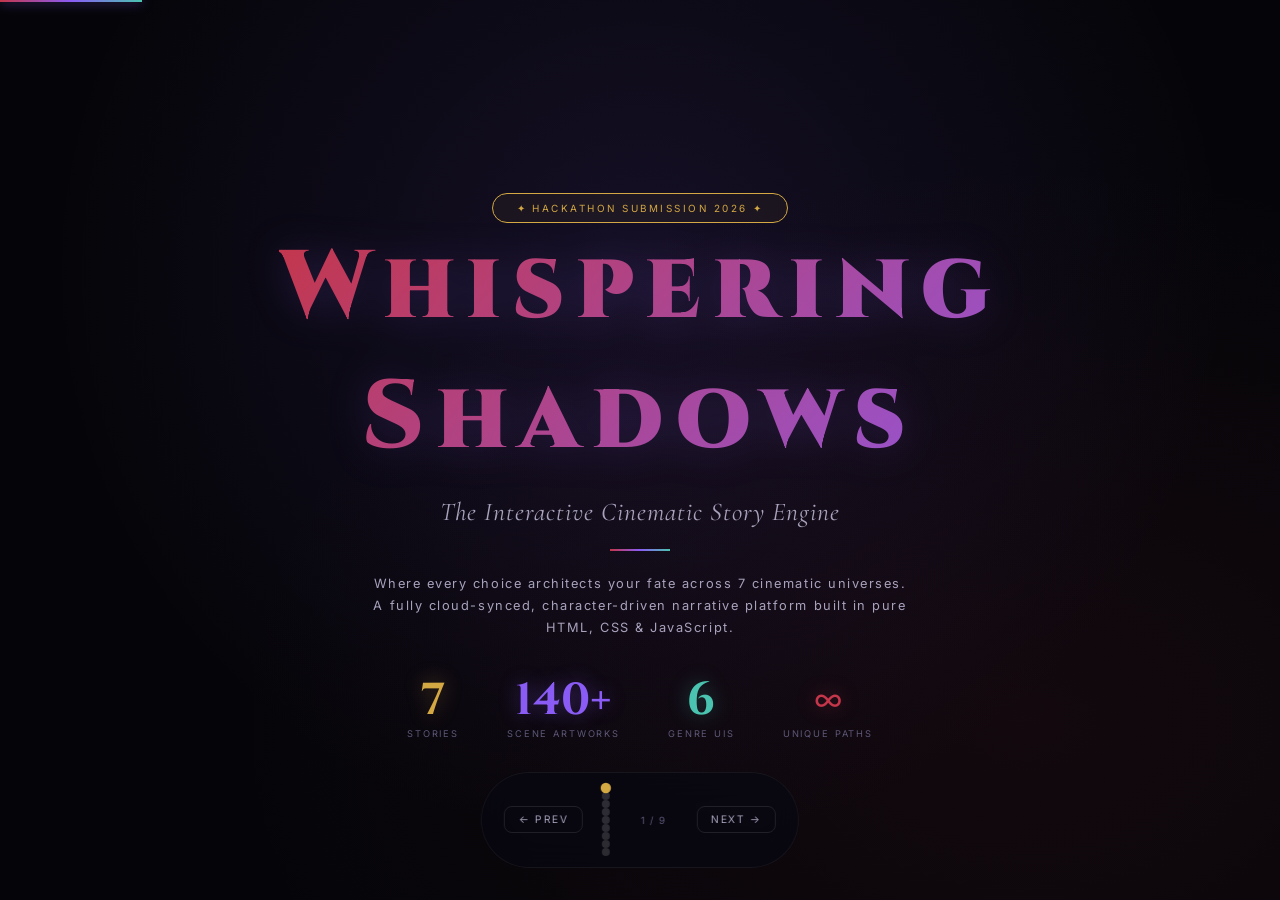
<file: PPT/presentation.html>
<!DOCTYPE html>
<html lang="en">
<head>
<meta charset="UTF-8"/>
<meta name="viewport" content="width=device-width,initial-scale=1.0"/>
<title>Whispering Shadows — Hackathon Pitch</title>
<link rel="preconnect" href="https://fonts.googleapis.com"/>
<link href="https://fonts.googleapis.com/css2?family=Cinzel:wght@400;600;700;900&family=Cormorant+Garamond:ital,wght@0,300;0,400;0,600;1,300;1,400&family=Inter:wght@300;400;500;600&display=swap" rel="stylesheet"/>
<style>
*,*::before,*::after{box-sizing:border-box;margin:0;padding:0}
:root{
  --bg:#050509;--bg2:#0a0a14;
  --red:#c4364a;--red-g:rgba(196,54,74,.25);
  --purple:#8a5cf5;--purple-g:rgba(138,92,245,.2);
  --teal:#4ac4b0;--teal-g:rgba(74,196,176,.18);
  --gold:#d4a843;--gold-g:rgba(212,168,67,.2);
  --txt:#f0ecf8;--txt2:#a8a2bc;--txt3:#5e5878;
  --ff-d:'Cinzel',serif;--ff-b:'Cormorant Garamond',serif;--ff-u:'Inter',sans-serif;
}
html,body{width:100%;height:100%;overflow:hidden;background:var(--bg);color:var(--txt);font-family:var(--ff-b);cursor:default}
canvas#bg{position:fixed;inset:0;z-index:0;pointer-events:none}

/* ── SLIDES ── */
.deck{position:fixed;inset:0;z-index:1}
.slide{
  position:absolute;inset:0;
  display:flex;align-items:center;justify-content:center;
  opacity:0;pointer-events:none;
  transition:opacity .7s ease, transform .7s cubic-bezier(.16,1,.3,1);
  transform:translateY(30px);
}
.slide.active{opacity:1;pointer-events:auto;transform:translateY(0)}
.slide.exit{opacity:0;transform:translateY(-30px)}

/* ── NAV ── */
#nav{
  position:fixed;bottom:2rem;left:50%;transform:translateX(-50%);
  display:flex;align-items:center;gap:1.2rem;z-index:100;
  background:rgba(8,8,18,.7);border:1px solid rgba(255,255,255,.06);
  backdrop-filter:blur(16px);padding:.7rem 1.4rem;border-radius:999px;
}
.nav-dot{width:8px;height:8px;border-radius:50%;background:rgba(255,255,255,.15);cursor:pointer;transition:all .3s ease}
.nav-dot.active{background:var(--gold);transform:scale(1.3)}
#nav-prev,#nav-next{
  background:none;border:1px solid rgba(255,255,255,.1);color:var(--txt2);
  font-family:var(--ff-u);font-size:.65rem;letter-spacing:.15em;text-transform:uppercase;
  padding:.38rem .85rem;border-radius:8px;cursor:pointer;transition:all .25s ease;
}
#nav-prev:hover,#nav-next:hover{border-color:var(--gold);color:var(--gold)}
#slide-counter{font-family:var(--ff-u);font-size:.62rem;color:var(--txt3);letter-spacing:.1em;min-width:3rem;text-align:center}

/* ── COMMON LAYOUT ── */
.slide-inner{width:min(1100px,92vw);max-height:88vh;overflow:hidden;position:relative}
.kicker{font-family:var(--ff-u);font-size:.6rem;letter-spacing:.35em;text-transform:uppercase;color:var(--txt3);margin-bottom:1rem}
.slide-title{font-family:var(--ff-d);font-size:clamp(2rem,5vw,3.8rem);line-height:1.1;font-weight:700}
.slide-sub{font-family:var(--ff-b);font-size:clamp(1rem,2.2vw,1.4rem);color:var(--txt2);font-style:italic;margin-top:.6rem}
.accent-line{width:60px;height:2px;margin:1.4rem 0;background:linear-gradient(90deg,var(--red),var(--purple),var(--teal))}
.body-text{font-family:var(--ff-u);font-size:.88rem;color:var(--txt2);line-height:1.8;max-width:680px}

/* ── GLASS CARD ── */
.glass{
  background:linear-gradient(135deg,rgba(255,255,255,.06),rgba(255,255,255,.02));
  border:1px solid rgba(255,255,255,.08);backdrop-filter:blur(14px);
  border-radius:16px;padding:1.6rem;
}
.glass.glow-red{box-shadow:0 0 40px rgba(196,54,74,.1),inset 0 1px 0 rgba(255,255,255,.08)}
.glass.glow-purple{box-shadow:0 0 40px rgba(138,92,245,.12),inset 0 1px 0 rgba(255,255,255,.08)}
.glass.glow-teal{box-shadow:0 0 40px rgba(74,196,176,.1),inset 0 1px 0 rgba(255,255,255,.08)}
.glass.glow-gold{box-shadow:0 0 40px rgba(212,168,67,.12),inset 0 1px 0 rgba(255,255,255,.08)}

/* ── GRID LAYOUTS ── */
.grid-2{display:grid;grid-template-columns:1fr 1fr;gap:1.4rem}
.grid-3{display:grid;grid-template-columns:repeat(3,1fr);gap:1.2rem}
.grid-4{display:grid;grid-template-columns:repeat(4,1fr);gap:1rem}
.grid-2-1{display:grid;grid-template-columns:1.4fr 1fr;gap:1.8rem;align-items:center}

/* ── STAT DISPLAY ── */
.stat-num{font-family:var(--ff-d);font-size:2.8rem;font-weight:700;line-height:1}
.stat-lbl{font-family:var(--ff-u);font-size:.58rem;letter-spacing:.2em;text-transform:uppercase;color:var(--txt3);margin-top:.3rem}
.stat-red .stat-num{color:var(--red);text-shadow:0 0 20px rgba(196,54,74,.4)}
.stat-purple .stat-num{color:var(--purple);text-shadow:0 0 20px rgba(138,92,245,.4)}
.stat-teal .stat-num{color:var(--teal);text-shadow:0 0 20px rgba(74,196,176,.35)}
.stat-gold .stat-num{color:var(--gold);text-shadow:0 0 20px rgba(212,168,67,.4)}

/* ── FEATURE PILL ── */
.feat-pill{
  display:inline-flex;align-items:center;gap:.6rem;
  padding:.55rem 1rem;border-radius:999px;
  border:1px solid rgba(255,255,255,.08);
  background:rgba(255,255,255,.03);
  font-family:var(--ff-u);font-size:.7rem;color:var(--txt2);
  margin:.3rem;transition:all .3s;
}
.feat-pill:hover{border-color:rgba(138,92,245,.4);color:#fff;background:rgba(138,92,245,.08)}
.feat-pill .dot{width:6px;height:6px;border-radius:50%;flex-shrink:0}

/* ── TIMELINE ── */
.timeline{position:relative;padding-left:1.8rem}
.timeline::before{content:'';position:absolute;left:.4rem;top:.5rem;bottom:.5rem;width:1px;background:linear-gradient(to bottom,var(--red),var(--purple),var(--teal))}
.tl-item{position:relative;margin-bottom:1.2rem}
.tl-item::before{content:'';position:absolute;left:-1.42rem;top:.4rem;width:10px;height:10px;border-radius:50%;background:var(--purple);box-shadow:0 0 10px var(--purple)}
.tl-title{font-family:var(--ff-d);font-size:.85rem;color:#fff;margin-bottom:.2rem}
.tl-desc{font-family:var(--ff-u);font-size:.72rem;color:var(--txt3);line-height:1.6}

/* ── GENRE BADGE ── */
.genre-badge{
  padding:.85rem 1rem;border-radius:12px;text-align:center;
  border:1px solid rgba(255,255,255,.06);
  background:rgba(255,255,255,.025);transition:all .3s;
  cursor:default;
}
.genre-badge:hover{transform:translateY(-4px);border-color:rgba(255,255,255,.12);background:rgba(255,255,255,.05)}
.genre-icon{font-size:1.6rem;margin-bottom:.5rem}
.genre-name{font-family:var(--ff-d);font-size:.72rem;letter-spacing:.12em;color:#fff}
.genre-story{font-family:var(--ff-u);font-size:.58rem;color:var(--txt3);margin-top:.2rem}

/* ── TECH STACK ── */
.tech-layer{
  padding:.85rem 1.2rem;border-radius:10px;
  background:rgba(255,255,255,.03);border:1px solid rgba(255,255,255,.06);
  margin-bottom:.7rem;display:flex;align-items:center;gap:1rem;
}
.tech-layer-name{font-family:var(--ff-d);font-size:.8rem;color:#fff;min-width:130px}
.tech-tags{display:flex;flex-wrap:wrap;gap:.4rem}
.tech-tag{
  font-family:var(--ff-u);font-size:.58rem;letter-spacing:.08em;
  padding:.22rem .6rem;border-radius:6px;border:1px solid;
}

/* ── BIG QUOTE ── */
.big-quote{
  font-family:var(--ff-b);font-size:clamp(1.4rem,3.5vw,2.4rem);
  font-style:italic;line-height:1.45;color:#fff;
  text-align:center;position:relative;padding:0 3rem;
}
.big-quote::before,.big-quote::after{
  content:'"';font-size:6rem;position:absolute;opacity:.08;font-family:var(--ff-d);
  line-height:1;color:var(--gold);
}
.big-quote::before{top:-1rem;left:0}
.big-quote::after{content:'"';bottom:-3rem;right:0}

/* ── LOGO in slides ── */
.ws-logo-mark{
  display:inline-flex;align-items:center;gap:.8rem;margin-bottom:1.2rem;
}
.logo-circle{
  width:52px;height:52px;border-radius:50%;
  background:radial-gradient(circle at 35% 35%,rgba(138,92,245,.8),rgba(196,54,74,.4),rgba(5,5,9,.6));
  border:1.5px solid rgba(138,92,245,.5);
  display:flex;align-items:center;justify-content:center;
  box-shadow:0 0 20px rgba(138,92,245,.3),0 0 40px rgba(196,54,74,.1);
  flex-shrink:0;
}
.logo-circle span{font-family:var(--ff-d);font-size:1.1rem;color:#fff}
.logo-name{font-family:var(--ff-d);font-size:1rem;letter-spacing:.25em;
  background:linear-gradient(135deg,var(--red),var(--purple),var(--teal));
  -webkit-background-clip:text;-webkit-text-fill-color:transparent;
}

/* ── SLIDE-SPECIFIC ── */

/* S1 TITLE */
#s1{background:radial-gradient(ellipse at 50% 30%,rgba(138,92,245,.12) 0%,transparent 65%),radial-gradient(ellipse at 80% 80%,rgba(196,54,74,.07) 0%,transparent 55%),var(--bg)}
#s1 .slide-inner{text-align:center;display:flex;flex-direction:column;align-items:center;justify-content:center}
#s1 .main-title{font-family:var(--ff-d);font-size:clamp(3rem,8vw,6rem);font-weight:900;letter-spacing:.12em;
  background:linear-gradient(135deg,var(--red) 0%,var(--purple) 40%,var(--teal) 70%,var(--gold) 100%);
  -webkit-background-clip:text;-webkit-text-fill-color:transparent;
  animation:shimmer 5s ease infinite;background-size:300% 300%;
  filter:drop-shadow(0 2px 20px rgba(138,92,245,.2));
}
#s1 .tagline{font-family:var(--ff-b);font-size:clamp(1rem,2.5vw,1.6rem);font-style:italic;color:var(--txt2);margin-top:.8rem;letter-spacing:.04em}
#s1 .hackathon-badge{
  margin-top:2rem;padding:.5rem 1.5rem;border-radius:999px;
  border:1px solid var(--gold);color:var(--gold);
  font-family:var(--ff-u);font-size:.62rem;letter-spacing:.25em;text-transform:uppercase;
  background:rgba(212,168,67,.05);
}
#s1 .stat-row{display:flex;gap:3rem;margin-top:2.5rem;justify-content:center}

/* S2 PROBLEM */
#s2{background:radial-gradient(ellipse at 20% 50%,rgba(196,54,74,.08) 0%,transparent 60%),var(--bg)}

/* S7 ARCH */
.arch-box{
  padding:1rem 1.2rem;border-radius:10px;
  border:1px solid rgba(255,255,255,.07);
  background:rgba(255,255,255,.025);text-align:center;
}
.arch-box-title{font-family:var(--ff-d);font-size:.75rem;color:#fff;margin-bottom:.5rem}
.arch-arrow{font-size:1.2rem;color:var(--txt3);text-align:center;padding:.3rem 0}

/* S9 CTA */
#s9{background:radial-gradient(ellipse at 50% 50%,rgba(138,92,245,.15) 0%,rgba(196,54,74,.05) 50%,transparent 80%),var(--bg)}
#s9 .slide-inner{text-align:center;display:flex;flex-direction:column;align-items:center;justify-content:center}

/* ── ANIMATIONS ── */
@keyframes shimmer{0%{background-position:0% 50%}50%{background-position:100% 50%}100%{background-position:0% 50%}}
@keyframes float{0%,100%{transform:translateY(0)}50%{transform:translateY(-10px)}}
@keyframes fadeSlideUp{from{opacity:0;transform:translateY(20px)}to{opacity:1;transform:translateY(0)}}
.slide.active .anim-1{animation:fadeSlideUp .6s .1s both}
.slide.active .anim-2{animation:fadeSlideUp .6s .2s both}
.slide.active .anim-3{animation:fadeSlideUp .6s .35s both}
.slide.active .anim-4{animation:fadeSlideUp .6s .5s both}
.slide.active .anim-5{animation:fadeSlideUp .6s .65s both}
.slide.active .anim-6{animation:fadeSlideUp .6s .8s both}

/* progress bar */
#progress{position:fixed;top:0;left:0;height:2px;z-index:200;
  background:linear-gradient(90deg,var(--red),var(--purple),var(--teal));
  transition:width .5s ease;box-shadow:0 0 12px var(--purple)}

/* ── RESPONSIVE ── */
@media(max-width:700px){
  .grid-2,.grid-3,.grid-4,.grid-2-1{grid-template-columns:1fr}
  #s1 .stat-row{gap:1.5rem}
}
</style>
</head>
<body>

<canvas id="bg"></canvas>
<div id="progress"></div>

<div class="deck" id="deck">

  <!-- ══════ SLIDE 1 — TITLE ══════ -->
  <div class="slide active" id="s1">
    <div class="slide-inner">
      <div class="hackathon-badge anim-1">✦ Hackathon Submission 2026 ✦</div>
      <h1 class="main-title anim-2">Whispering<br/>Shadows</h1>
      <p class="tagline anim-3">The Interactive Cinematic Story Engine</p>
      <div class="accent-line anim-3" style="margin:1.4rem auto"></div>
      <p class="anim-4" style="font-family:var(--ff-u);font-size:.8rem;color:var(--txt2);letter-spacing:.12em;max-width:560px;line-height:1.7">
        Where every choice architects your fate across 7 cinematic universes.<br/>
        A fully cloud-synced, character-driven narrative platform built in pure HTML, CSS &amp; JavaScript.
      </p>
      <div class="stat-row anim-5">
        <div class="stat-gold" style="text-align:center">
          <div class="stat-num">7</div>
          <div class="stat-lbl">Stories</div>
        </div>
        <div class="stat-purple" style="text-align:center">
          <div class="stat-num">140+</div>
          <div class="stat-lbl">Scene Artworks</div>
        </div>
        <div class="stat-teal" style="text-align:center">
          <div class="stat-num">6</div>
          <div class="stat-lbl">Genre UIs</div>
        </div>
        <div class="stat-red" style="text-align:center">
          <div class="stat-num">∞</div>
          <div class="stat-lbl">Unique Paths</div>
        </div>
      </div>
    </div>
  </div>

  <!-- ══════ SLIDE 2 — PROBLEM & VISION ══════ -->
  <div class="slide" id="s2">
    <div class="slide-inner">
      <div class="grid-2-1" style="gap:3rem">
        <div>
          <div class="kicker anim-1">The Problem Space</div>
          <h2 class="slide-title anim-2">Storytelling is<br/><span style="color:var(--red)">Passive.</span><br/>We Made It<br/><span style="color:var(--teal)">Personal.</span></h2>
          <div class="accent-line anim-3"></div>
          <p class="body-text anim-3">
            Traditional narrative games force players into predefined characters. They lack deep personalization, real consequence, and the atmospheric tension of cinema. The experience feels <em>borrowed</em>, not <em>lived</em>.
          </p>
          <div style="margin-top:1.4rem" class="anim-4">
            <div class="feat-pill"><span class="dot" style="background:#f43f5e"></span>No meaningful player identity</div>
            <div class="feat-pill"><span class="dot" style="background:#f43f5e"></span>Choices with no weight</div>
            <div class="feat-pill"><span class="dot" style="background:#f43f5e"></span>No cross-device continuity</div>
          </div>
        </div>
        <div>
          <div class="glass glow-purple anim-5" style="text-align:center;padding:2.2rem 1.6rem">
            <div style="font-size:3rem;margin-bottom:1rem">📖</div>
            <div style="font-family:var(--ff-d);font-size:1rem;color:#fff;margin-bottom:.6rem">Our Answer</div>
            <p style="font-family:var(--ff-u);font-size:.75rem;color:var(--txt2);line-height:1.7">
              A cinematic narrative engine that makes <strong style="color:var(--gold)">you</strong> the protagonist across 7 genre-distinct universes — with character memory, real stakes, and the visual polish of a AAA title.
            </p>
          </div>
          <div class="glass glow-teal anim-6" style="text-align:center;padding:1.4rem;margin-top:1rem">
            <div style="font-family:var(--ff-d);font-size:.78rem;color:var(--teal);letter-spacing:.1em">OUR PHILOSOPHY</div>
            <div style="font-family:var(--ff-b);font-style:italic;font-size:1.05rem;color:#fff;margin-top:.4rem">"Every choice writes your fate"</div>
          </div>
        </div>
      </div>
    </div>
  </div>

  <!-- ══════ SLIDE 3 — WHAT WE BUILT ══════ -->
  <div class="slide" id="s3">
    <div class="slide-inner">
      <div class="kicker anim-1">The Platform</div>
      <h2 class="slide-title anim-2">One Engine.<br/>Seven Universes.</h2>
      <div class="accent-line anim-2"></div>
      <div class="grid-3 anim-3" style="margin-top:1.4rem">
        <div class="glass glow-red" style="padding:1.4rem">
          <div style="font-size:1.8rem;margin-bottom:.7rem">🎭</div>
          <div style="font-family:var(--ff-d);font-size:.85rem;color:#fff;margin-bottom:.5rem">Cinematic Stories</div>
          <p style="font-family:var(--ff-u);font-size:.7rem;color:var(--txt2);line-height:1.6">7 fully-authored episodic stories across Horror, Cyberpunk, Mystery, Sci-Fi, Steampunk, Fantasy &amp; Psychological genres.</p>
        </div>
        <div class="glass glow-purple" style="padding:1.4rem">
          <div style="font-size:1.8rem;margin-bottom:.7rem">🧬</div>
          <div style="font-family:var(--ff-d);font-size:.85rem;color:#fff;margin-bottom:.5rem">Fate Atlas</div>
          <p style="font-family:var(--ff-u);font-size:.7rem;color:var(--txt2);line-height:1.6">AI-style player profiling system that analyzes every decision and constructs a live psychological portrait of your playstyle.</p>
        </div>
        <div class="glass glow-teal" style="padding:1.4rem">
          <div style="font-size:1.8rem;margin-bottom:.7rem">☁️</div>
          <div style="font-family:var(--ff-d);font-size:.85rem;color:#fff;margin-bottom:.5rem">Firebase Cloud Sync</div>
          <p style="font-family:var(--ff-u);font-size:.7rem;color:var(--txt2);line-height:1.6">Full user authentication (Google, Email, Guest) with real-time cloud sync of saves, progress, and character data across all devices.</p>
        </div>
        <div class="glass glow-gold" style="padding:1.4rem">
          <div style="font-size:1.8rem;margin-bottom:.7rem">🎨</div>
          <div style="font-family:var(--ff-d);font-size:.85rem;color:#fff;margin-bottom:.5rem">Character Customization</div>
          <p style="font-family:var(--ff-u);font-size:.7rem;color:var(--txt2);line-height:1.6">Per-story name, gender &amp; look selection. Character data persists across all episodes, creating a continuous identity arc.</p>
        </div>
        <div class="glass" style="padding:1.4rem">
          <div style="font-size:1.8rem;margin-bottom:.7rem">💾</div>
          <div style="font-family:var(--ff-d);font-size:.85rem;color:#fff;margin-bottom:.5rem">Memory Archive</div>
          <p style="font-family:var(--ff-u);font-size:.7rem;color:var(--txt2);line-height:1.6">Branching decision tree recorded per session. Multiple save slots per story with full chapter and choice history replay.</p>
        </div>
        <div class="glass" style="padding:1.4rem">
          <div style="font-size:1.8rem;margin-bottom:.7rem">⏱️</div>
          <div style="font-family:var(--ff-d);font-size:.85rem;color:#fff;margin-bottom:.5rem">Pressure Mechanics</div>
          <p style="font-family:var(--ff-u);font-size:.7rem;color:var(--txt2);line-height:1.6">Timed choice sequences with countdown tension, ambient soundscapes, and video cinematic chapter transitions.</p>
        </div>
      </div>
    </div>
  </div>

  <!-- ══════ SLIDE 4 — THE 7 STORIES ══════ -->
  <div class="slide" id="s4">
    <div class="slide-inner">
      <div class="kicker anim-1">The Story Universe</div>
      <h2 class="slide-title anim-2">Seven Worlds.<br/>Infinite Endings.</h2>
      <div class="accent-line anim-2"></div>
      <div class="grid-4 anim-3" style="margin-top:1.4rem">
        <div class="genre-badge" style="border-color:rgba(196,54,74,.3)">
          <div class="genre-icon">🏚️</div>
          <div class="genre-name" style="color:var(--red)">Ravencroft</div>
          <div class="genre-story">Gothic Horror</div>
          <div style="font-family:var(--ff-u);font-size:.55rem;color:var(--txt3);margin-top:.3rem">Return to the manor. Uncover the family curse.</div>
        </div>
        <div class="genre-badge" style="border-color:rgba(0,206,201,.3)">
          <div class="genre-icon">🤖</div>
          <div class="genre-name" style="color:var(--teal)">Neon District</div>
          <div class="genre-story">Cyberpunk 2089</div>
          <div style="font-family:var(--ff-u);font-size:.55rem;color:var(--txt3);margin-top:.3rem">Hack the city. Outrun the corporations.</div>
        </div>
        <div class="genre-badge" style="border-color:rgba(212,168,67,.3)">
          <div class="genre-icon">🚢</div>
          <div class="genre-name" style="color:var(--gold)">Crimson Tide</div>
          <div class="genre-story">Noir Mystery</div>
          <div style="font-family:var(--ff-u);font-size:.55rem;color:var(--txt3);margin-top:.3rem">A murder at sea. Every passenger a suspect.</div>
        </div>
        <div class="genre-badge" style="border-color:rgba(138,92,245,.3)">
          <div class="genre-icon">🚀</div>
          <div class="genre-name" style="color:var(--purple)">Echoes</div>
          <div class="genre-story">Deep Space Sci-Fi</div>
          <div style="font-family:var(--ff-u);font-size:.55rem;color:var(--txt3);margin-top:.3rem">Commander of Starship Elysium. First contact imminent.</div>
        </div>
        <div class="genre-badge" style="border-color:rgba(240,160,48,.3)">
          <div class="genre-icon">⚙️</div>
          <div class="genre-name" style="color:#f0a030">Clockwork</div>
          <div class="genre-story">Steampunk</div>
          <div style="font-family:var(--ff-u);font-size:.55rem;color:var(--txt3);margin-top:.3rem">Navigate the Parliament of Gears and its brass conspiracies.</div>
        </div>
        <div class="genre-badge" style="border-color:rgba(16,185,129,.3)">
          <div class="genre-icon">🗺️</div>
          <div class="genre-name" style="color:#10b981">The Realm</div>
          <div class="genre-story">Dark Fantasy</div>
          <div style="font-family:var(--ff-u);font-size:.55rem;color:var(--txt3);margin-top:.3rem">The Drowned Coast awakens. An ancient key chooses you.</div>
        </div>
        <div class="genre-badge" style="border-color:rgba(232,67,147,.3)">
          <div class="genre-icon">🧠</div>
          <div class="genre-name" style="color:#e84393">Fractured</div>
          <div class="genre-story">Psychological</div>
          <div style="font-family:var(--ff-u);font-size:.55rem;color:var(--txt3);margin-top:.3rem">The hospital holds secrets. So does the mirror.</div>
        </div>
        <div class="glass" style="display:flex;align-items:center;justify-content:center;flex-direction:column;min-height:120px;border-style:dashed">
          <div style="font-size:1.6rem">✦</div>
          <div style="font-family:var(--ff-u);font-size:.62rem;color:var(--txt3);margin-top:.4rem;text-align:center;letter-spacing:.1em">MORE<br/>COMING SOON</div>
        </div>
      </div>
    </div>
  </div>

  <!-- ══════ SLIDE 5 — KEY INNOVATIONS ══════ -->
  <div class="slide" id="s5">
    <div class="slide-inner">
      <div class="kicker anim-1">Innovations</div>
      <h2 class="slide-title anim-2">What Sets Us<br/><span style="color:var(--purple)">Apart</span></h2>
      <div class="accent-line anim-2"></div>
      <div class="grid-2 anim-3" style="margin-top:1.4rem;gap:1.8rem">
        <div>
          <div class="timeline">
            <div class="tl-item" style="--dot-color:var(--red)">
              <div class="tl-title">🎬 Cinematic Video Transitions</div>
              <div class="tl-desc">Each chapter opens with a genre-crafted cinematic video, immersing the player before the first word is read. No other narrative platform does this at this polish level.</div>
            </div>
            <div class="tl-item">
              <div class="tl-title">🧬 Fate Atlas — Live Profiling</div>
              <div class="tl-desc">Every choice feeds a live psychological profile. Courage, empathy, deception rates are tracked and visualized in a stunning atlas UI — a first in web-based narrative games.</div>
            </div>
            <div class="tl-item">
              <div class="tl-title">🎨 6 Genre-Adapted UI Systems</div>
              <div class="tl-desc">The entire UI theme — colors, animations, typography accents — transforms per story. Gothic crimson for Ravencroft, neon teal for Neon District, steampunk gold for Clockwork.</div>
            </div>
          </div>
        </div>
        <div>
          <div class="timeline">
            <div class="tl-item">
              <div class="tl-title">☁️ Multi-Auth Firebase Backend</div>
              <div class="tl-desc">Google, Facebook, Email &amp; Guest — four authentication paths feeding into a single Firestore user document with full cross-device sync of all save slots and progress.</div>
            </div>
            <div class="tl-item">
              <div class="tl-title">🎭 Persistent Character Identity</div>
              <div class="tl-desc">The player's chosen name, gender, and look follow them across every episode of a story — referenced in dialogue, reflected in scene composition &amp; image mapping.</div>
            </div>
            <div class="tl-item">
              <div class="tl-title">🎵 Procedural Ambient Soundscapes</div>
              <div class="tl-desc">Dynamic audio adapts per genre and scene intensity — layered sound beds, tension crescendos, and silence as a narrative device — all generated in-engine.</div>
            </div>
          </div>
        </div>
      </div>
    </div>
  </div>

  <!-- ══════ SLIDE 6 — TECH STACK ══════ -->
  <div class="slide" id="s6">
    <div class="slide-inner">
      <div class="kicker anim-1">Architecture</div>
      <h2 class="slide-title anim-2">Built Without Limits.<br/><span style="color:var(--teal)">Pure Web Tech.</span></h2>
      <div class="accent-line anim-2"></div>
      <div class="grid-2 anim-3" style="margin-top:1.4rem;gap:2rem">
        <div>
          <div class="tech-layer">
            <div class="tech-layer-name" style="color:var(--gold)">🖼️ Frontend</div>
            <div class="tech-tags">
              <span class="tech-tag" style="color:var(--gold);border-color:rgba(212,168,67,.4);background:rgba(212,168,67,.06)">Vanilla HTML5</span>
              <span class="tech-tag" style="color:var(--gold);border-color:rgba(212,168,67,.4);background:rgba(212,168,67,.06)">Pure CSS3</span>
              <span class="tech-tag" style="color:var(--gold);border-color:rgba(212,168,67,.4);background:rgba(212,168,67,.06)">ES6+ JS</span>
            </div>
          </div>
          <div class="tech-layer">
            <div class="tech-layer-name" style="color:var(--purple)">⚡ Engine</div>
            <div class="tech-tags">
              <span class="tech-tag" style="color:var(--purple);border-color:rgba(138,92,245,.4);background:rgba(138,92,245,.06)">Custom IIFE Engine</span>
              <span class="tech-tag" style="color:var(--purple);border-color:rgba(138,92,245,.4);background:rgba(138,92,245,.06)">State Machine</span>
              <span class="tech-tag" style="color:var(--purple);border-color:rgba(138,92,245,.4);background:rgba(138,92,245,.06)">Event Bus</span>
            </div>
          </div>
          <div class="tech-layer">
            <div class="tech-layer-name" style="color:var(--teal)">☁️ Backend</div>
            <div class="tech-tags">
              <span class="tech-tag" style="color:var(--teal);border-color:rgba(74,196,176,.4);background:rgba(74,196,176,.06)">Firebase Auth</span>
              <span class="tech-tag" style="color:var(--teal);border-color:rgba(74,196,176,.4);background:rgba(74,196,176,.06)">Firestore</span>
              <span class="tech-tag" style="color:var(--teal);border-color:rgba(74,196,176,.4);background:rgba(74,196,176,.06)">Realtime Sync</span>
            </div>
          </div>
          <div class="tech-layer">
            <div class="tech-layer-name" style="color:var(--red)">🎨 Assets</div>
            <div class="tech-tags">
              <span class="tech-tag" style="color:var(--red);border-color:rgba(196,54,74,.4);background:rgba(196,54,74,.06)">AI-Generated Art</span>
              <span class="tech-tag" style="color:var(--red);border-color:rgba(196,54,74,.4);background:rgba(196,54,74,.06)">Custom Video</span>
              <span class="tech-tag" style="color:var(--red);border-color:rgba(196,54,74,.4);background:rgba(196,54,74,.06)">Google Fonts</span>
            </div>
          </div>
        </div>
        <div>
          <div class="glass glow-purple" style="padding:1.6rem;height:100%">
            <div style="font-family:var(--ff-d);font-size:.85rem;color:#fff;margin-bottom:1rem;letter-spacing:.08em">WHY NO FRAMEWORK?</div>
            <p style="font-family:var(--ff-u);font-size:.75rem;color:var(--txt2);line-height:1.8">
              Zero dependencies means <strong style="color:#fff">zero overhead</strong>. Every kilobyte of the 120KB engine is intentional. The entire platform loads in under 1.2s on any device — no React bundle, no build step, no runtime.
            </p>
            <div style="margin-top:1.2rem;padding-top:1.2rem;border-top:1px solid rgba(255,255,255,.06)">
              <div style="display:flex;justify-content:space-between;margin-bottom:.7rem">
                <span style="font-family:var(--ff-u);font-size:.68rem;color:var(--txt3)">Bundle Size</span>
                <span style="font-family:var(--ff-d);font-size:.85rem;color:var(--teal)">~120 KB</span>
              </div>
              <div style="display:flex;justify-content:space-between;margin-bottom:.7rem">
                <span style="font-family:var(--ff-u);font-size:.68rem;color:var(--txt3)">Dependencies</span>
                <span style="font-family:var(--ff-d);font-size:.85rem;color:var(--teal)">0 (+ Firebase)</span>
              </div>
              <div style="display:flex;justify-content:space-between;margin-bottom:.7rem">
                <span style="font-family:var(--ff-u);font-size:.68rem;color:var(--txt3)">Total Lines of Code</span>
                <span style="font-family:var(--ff-d);font-size:.85rem;color:var(--teal)">14,000+</span>
              </div>
              <div style="display:flex;justify-content:space-between">
                <span style="font-family:var(--ff-u);font-size:.68rem;color:var(--txt3)">Browser Support</span>
                <span style="font-family:var(--ff-d);font-size:.85rem;color:var(--teal)">All Modern</span>
              </div>
            </div>
          </div>
        </div>
      </div>
    </div>
  </div>

  <!-- ══════ SLIDE 7 — SYSTEM ARCHITECTURE ══════ -->
  <div class="slide" id="s7">
    <div class="slide-inner">
      <div class="kicker anim-1">System Design</div>
      <h2 class="slide-title anim-2">How the Engine<br/><span style="color:var(--gold)">Works</span></h2>
      <div class="accent-line anim-2"></div>
      <div class="anim-3" style="margin-top:1.4rem">
        <!-- Row 1: Input Layer -->
        <div style="display:flex;gap:.8rem;margin-bottom:.5rem;justify-content:center">
          <div class="arch-box" style="flex:1;max-width:200px;border-color:rgba(74,196,176,.3)">
            <div class="arch-box-title" style="color:var(--teal)">👤 Player Input</div>
            <div style="font-family:var(--ff-u);font-size:.6rem;color:var(--txt3)">Name · Gender · Look · Choices</div>
          </div>
          <div class="arch-box" style="flex:1;max-width:200px;border-color:rgba(74,196,176,.3)">
            <div class="arch-box-title" style="color:var(--teal)">🔑 Auth Layer</div>
            <div style="font-family:var(--ff-u);font-size:.6rem;color:var(--txt3)">Google · Email · Guest</div>
          </div>
          <div class="arch-box" style="flex:1;max-width:200px;border-color:rgba(74,196,176,.3)">
            <div class="arch-box-title" style="color:var(--teal)">🎬 Story Data</div>
            <div style="font-family:var(--ff-u);font-size:.6rem;color:var(--txt3)">Episodes · Branches · Scenes</div>
          </div>
        </div>
        <div class="arch-arrow anim-4">▼ ▼ ▼</div>
        <!-- Row 2: Engine Core -->
        <div class="arch-box anim-4" style="border-color:rgba(138,92,245,.5);background:rgba(138,92,245,.06);padding:1rem;margin-bottom:.5rem">
          <div class="arch-box-title" style="color:var(--purple);font-size:1rem">⚡ Whispering Shadows Engine Core</div>
          <div style="display:flex;gap:1rem;margin-top:.6rem;justify-content:center;flex-wrap:wrap">
            <span style="font-family:var(--ff-u);font-size:.6rem;color:var(--txt2)">engine.js — State Machine</span>
            <span style="color:var(--txt3)">·</span>
            <span style="font-family:var(--ff-u);font-size:.6rem;color:var(--txt2)">char_customization.js — Identity</span>
            <span style="color:var(--txt3)">·</span>
            <span style="font-family:var(--ff-u);font-size:.6rem;color:var(--txt2)">fate_atlas.js — Profiling</span>
            <span style="color:var(--txt3)">·</span>
            <span style="font-family:var(--ff-u);font-size:.6rem;color:var(--txt2)">sync.js — Cloud Bridge</span>
          </div>
        </div>
        <div class="arch-arrow anim-5">▼</div>
        <!-- Row 3: Output Layer -->
        <div style="display:flex;gap:.8rem;margin-top:.2rem;justify-content:center" class="anim-5">
          <div class="arch-box" style="flex:1;max-width:180px;border-color:rgba(212,168,67,.3)">
            <div class="arch-box-title" style="color:var(--gold)">🎭 Story UI</div>
            <div style="font-family:var(--ff-u);font-size:.6rem;color:var(--txt3)">6 Genre Themes</div>
          </div>
          <div class="arch-box" style="flex:1;max-width:180px;border-color:rgba(212,168,67,.3)">
            <div class="arch-box-title" style="color:var(--gold)">💾 Save System</div>
            <div style="font-family:var(--ff-u);font-size:.6rem;color:var(--txt3)">Local + Firestore</div>
          </div>
          <div class="arch-box" style="flex:1;max-width:180px;border-color:rgba(212,168,67,.3)">
            <div class="arch-box-title" style="color:var(--gold)">🧬 Fate Atlas</div>
            <div style="font-family:var(--ff-u);font-size:.6rem;color:var(--txt3)">Decision Profile</div>
          </div>
          <div class="arch-box" style="flex:1;max-width:180px;border-color:rgba(212,168,67,.3)">
            <div class="arch-box-title" style="color:var(--gold)">📊 Analytics</div>
            <div style="font-family:var(--ff-u);font-size:.6rem;color:var(--txt3)">Choices · Endings</div>
          </div>
        </div>
      </div>
    </div>
  </div>

  <!-- ══════ SLIDE 8 — IMPACT & METRICS ══════ -->
  <div class="slide" id="s8">
    <div class="slide-inner">
      <div class="kicker anim-1">Scale &amp; Impact</div>
      <h2 class="slide-title anim-2">Built to Ship.<br/><span style="color:var(--teal)">Ready to Scale.</span></h2>
      <div class="accent-line anim-2"></div>
      <div class="grid-4 anim-3" style="margin-top:1.4rem">
        <div class="glass glow-gold" style="text-align:center;padding:1.4rem">
          <div class="stat-gold"><div class="stat-num" data-count="7">7</div><div class="stat-lbl">Complete Stories</div></div>
          <div style="font-family:var(--ff-u);font-size:.62rem;color:var(--txt3);margin-top:.7rem;line-height:1.5">Each with 5 episodes, named characters &amp; unique UI themes</div>
        </div>
        <div class="glass glow-purple" style="text-align:center;padding:1.4rem">
          <div class="stat-purple"><div class="stat-num">140+</div><div class="stat-lbl">Scene Artworks</div></div>
          <div style="font-family:var(--ff-u);font-size:.62rem;color:var(--txt3);margin-top:.7rem;line-height:1.5">AI-generated, manually curated, genre-accurate cinematic stills</div>
        </div>
        <div class="glass glow-teal" style="text-align:center;padding:1.4rem">
          <div class="stat-teal"><div class="stat-num">42</div><div class="stat-lbl">Character Portraits</div></div>
          <div style="font-family:var(--ff-u);font-size:.62rem;color:var(--txt3);margin-top:.7rem;line-height:1.5">Male &amp; female looks per story, fully mapped &amp; persisted</div>
        </div>
        <div class="glass glow-red" style="text-align:center;padding:1.4rem">
          <div class="stat-red"><div class="stat-num">14k+</div><div class="stat-lbl">Lines of Code</div></div>
          <div style="font-family:var(--ff-u);font-size:.62rem;color:var(--txt3);margin-top:.7rem;line-height:1.5">Pure JS engine — no framework, no build pipeline</div>
        </div>
      </div>
      <div class="anim-4" style="margin-top:1.4rem">
        <div class="big-quote">"The body is the vessel.<br/>The soul is the story."</div>
      </div>
    </div>
  </div>

  <!-- ══════ SLIDE 9 — CTA / CLOSING ══════ -->
  <div class="slide" id="s9">
    <div class="slide-inner">
      <div class="ws-logo-mark anim-1" style="justify-content:center">
        <div class="logo-circle" style="animation:float 4s ease-in-out infinite">
          <span>WS</span>
        </div>
      </div>
      <div class="kicker anim-1" style="text-align:center">Thank You</div>
      <h2 class="slide-title anim-2" style="text-align:center">
        <span style="background:linear-gradient(135deg,var(--red),var(--purple),var(--teal));-webkit-background-clip:text;-webkit-text-fill-color:transparent">Whispering Shadows</span>
      </h2>
      <p class="anim-3" style="font-family:var(--ff-b);font-style:italic;font-size:1.3rem;color:var(--txt2);text-align:center;margin-top:.5rem">Your choices. Your story. Your ending.</p>
      <div class="accent-line anim-3" style="margin:1.4rem auto"></div>
      <div class="grid-3 anim-4" style="max-width:680px;margin:0 auto;gap:1rem">
        <div class="glass" style="text-align:center;padding:1.2rem">
          <div style="font-size:1.4rem;margin-bottom:.4rem">🎮</div>
          <div style="font-family:var(--ff-d);font-size:.72rem;color:#fff">Live Demo</div>
          <div style="font-family:var(--ff-u);font-size:.6rem;color:var(--txt3);margin-top:.2rem">Open index.html to experience</div>
        </div>
        <div class="glass glow-purple" style="text-align:center;padding:1.2rem">
          <div style="font-size:1.4rem;margin-bottom:.4rem">⚡</div>
          <div style="font-family:var(--ff-d);font-size:.72rem;color:#fff">Pure Web</div>
          <div style="font-family:var(--ff-u);font-size:.6rem;color:var(--txt3);margin-top:.2rem">No install. Works anywhere.</div>
        </div>
        <div class="glass" style="text-align:center;padding:1.2rem">
          <div style="font-size:1.4rem;margin-bottom:.4rem">🌐</div>
          <div style="font-family:var(--ff-d);font-size:.72rem;color:#fff">Firebase Powered</div>
          <div style="font-family:var(--ff-u);font-size:.6rem;color:var(--txt3);margin-top:.2rem">Auth + Sync fully deployed</div>
        </div>
      </div>
      <div class="anim-5" style="margin-top:1.8rem;text-align:center">
        <div style="font-family:var(--ff-u);font-size:.65rem;color:var(--txt3);letter-spacing:.2em">NAVIGATE WITH</div>
        <div style="font-family:var(--ff-d);font-size:.85rem;color:var(--txt2);margin-top:.3rem">← → Arrow Keys &nbsp;·&nbsp; Click &nbsp;·&nbsp; Spacebar</div>
      </div>
    </div>
  </div>

</div><!-- /deck -->

<!-- NAV -->
<div id="nav">
  <button id="nav-prev">← Prev</button>
  <div id="dots"></div>
  <span id="slide-counter">1 / 9</span>
  <button id="nav-next">Next →</button>
</div>

<script>
// ── PARTICLE CANVAS ──
const canvas = document.getElementById('bg');
const ctx = canvas.getContext('2d');
let W,H,particles=[];
function resize(){W=canvas.width=window.innerWidth;H=canvas.height=window.innerHeight}
resize();window.addEventListener('resize',resize);
function mkParticle(){return{x:Math.random()*W,y:Math.random()*H,r:Math.random()*1.5+.3,vx:(Math.random()-.5)*.25,vy:(Math.random()-.5)*.25,a:Math.random()*.4+.05,color:['rgba(138,92,245,','rgba(196,54,74,','rgba(74,196,176,','rgba(212,168,67,'][Math.floor(Math.random()*4)]}}
for(let i=0;i<80;i++)particles.push(mkParticle());
function drawBg(){ctx.clearRect(0,0,W,H);particles.forEach(p=>{p.x+=p.vx;p.y+=p.vy;if(p.x<0||p.x>W)p.vx*=-1;if(p.y<0||p.y>H)p.vy*=-1;ctx.beginPath();ctx.arc(p.x,p.y,p.r,0,Math.PI*2);ctx.fillStyle=p.color+p.a+')';ctx.fill()});requestAnimationFrame(drawBg)}
drawBg();

// ── SLIDES ──
const slides=document.querySelectorAll('.slide');
const dots=document.getElementById('dots');
const counter=document.getElementById('slide-counter');
const progress=document.getElementById('progress');
let cur=0;
const N=slides.length;

// build dots
for(let i=0;i<N;i++){const d=document.createElement('div');d.className='nav-dot'+(i===0?' active':'');d.onclick=()=>go(i);dots.appendChild(d)}

function go(n){
  if(n<0||n>=N)return;
  slides[cur].classList.remove('active');slides[cur].classList.add('exit');
  setTimeout(()=>slides[cur]&&slides[cur].classList.remove('exit'),700);
  cur=n;
  slides[cur].classList.add('active');
  document.querySelectorAll('.nav-dot').forEach((d,i)=>d.classList.toggle('active',i===cur));
  counter.textContent=(cur+1)+' / '+N;
  progress.style.width=((cur+1)/N*100)+'%';
}
document.getElementById('nav-next').onclick=()=>go(cur+1);
document.getElementById('nav-prev').onclick=()=>go(cur-1);
document.addEventListener('keydown',e=>{
  if(e.key==='ArrowRight'||e.key===' ')go(cur+1);
  if(e.key==='ArrowLeft')go(cur-1);
});
progress.style.width=(1/N*100)+'%';
</script>
</body>
</html>
</file>
